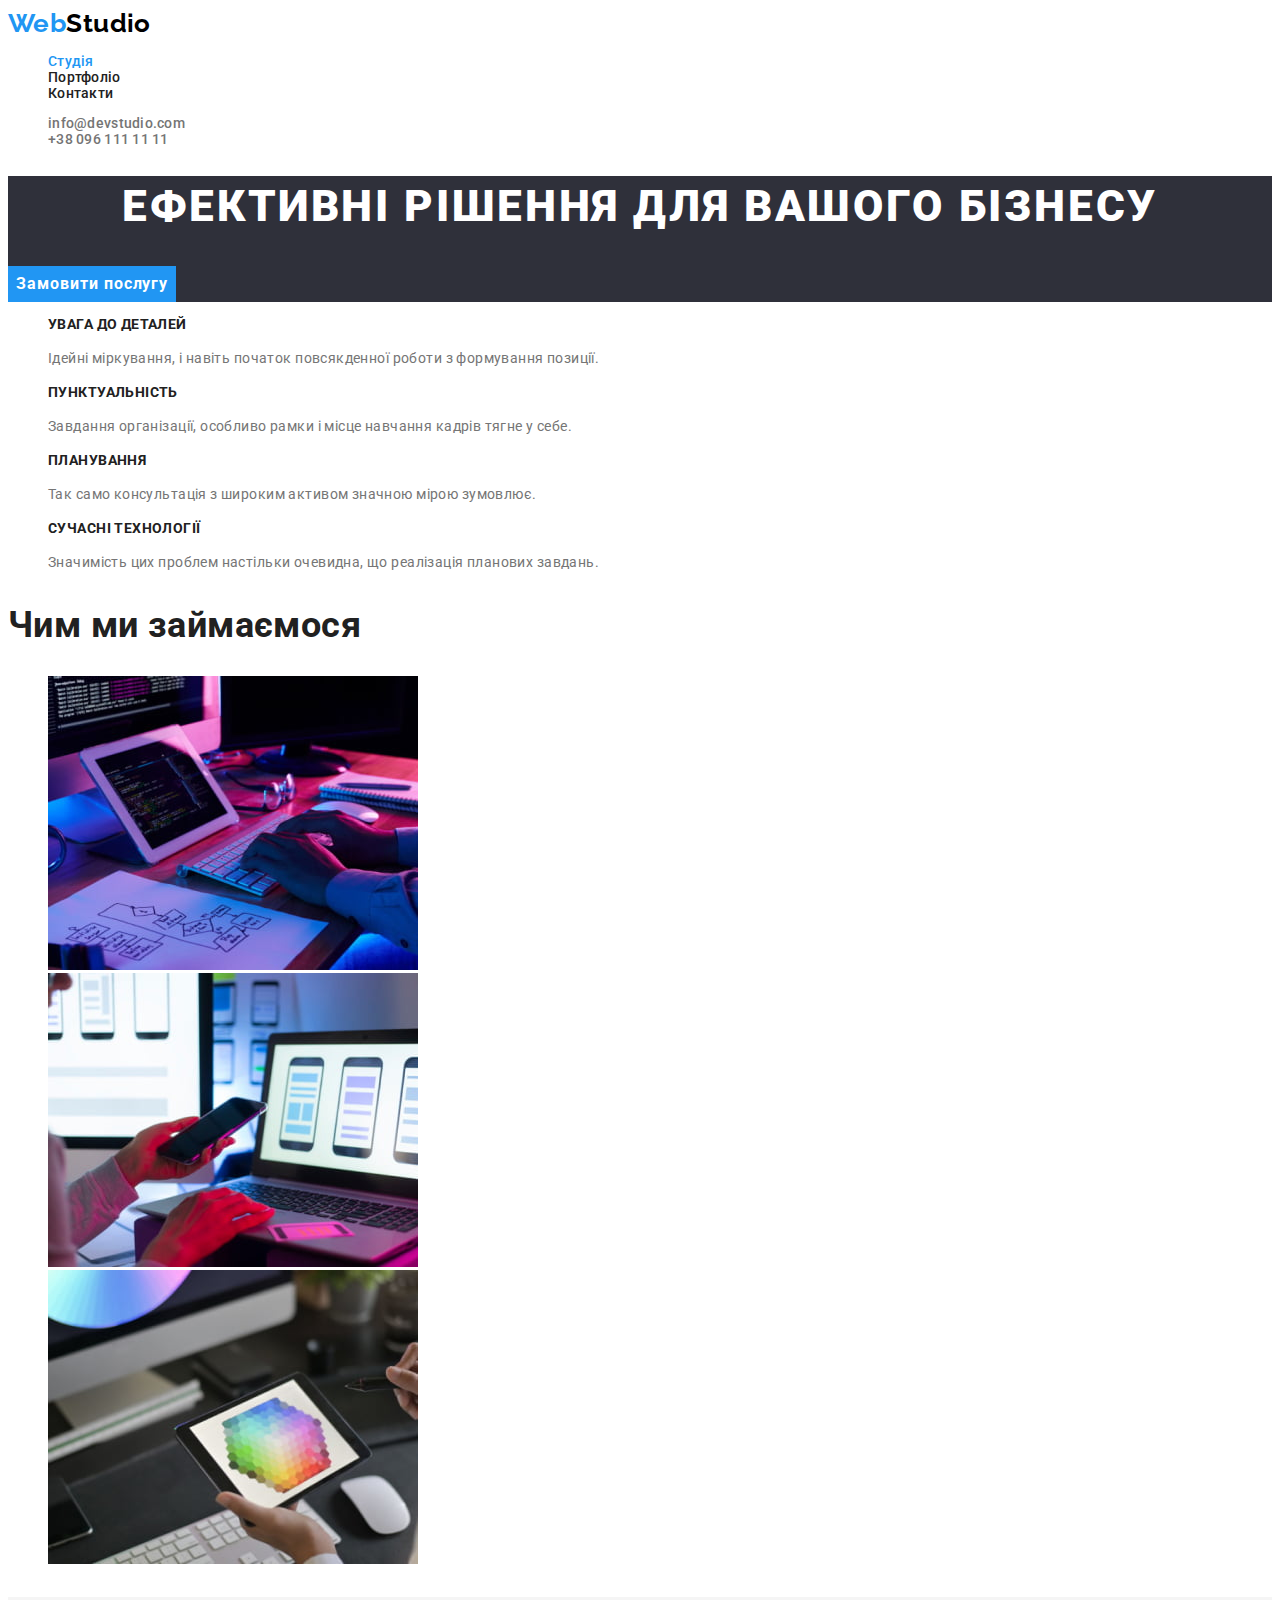
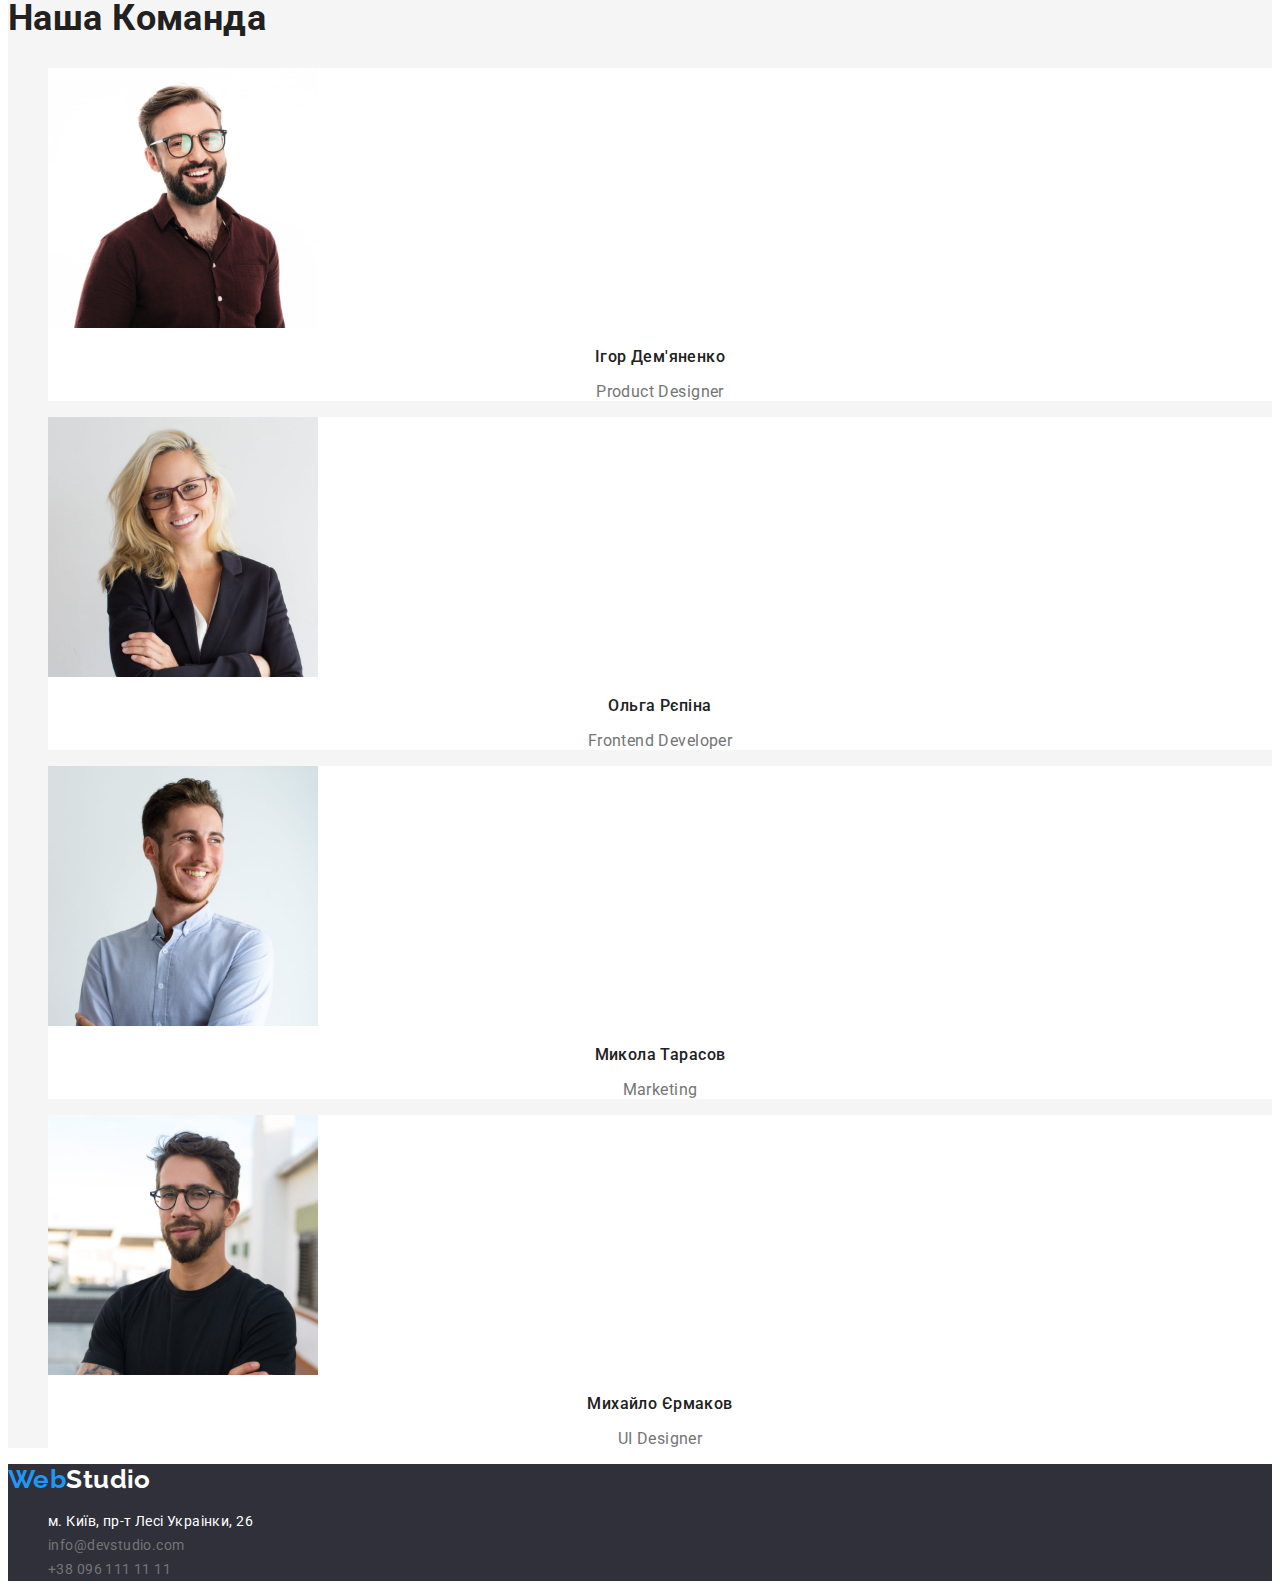
<file: index.html>
<!DOCTYPE html>
<html lang="uk">
  <head>
    <meta charset="UTF-8" />
    <meta http-equiv="X-UA-Compatible" content="IE=edge" />
    <meta name="viewport" content="width=device-width, initial-scale=1.0" />
    <title>Домашня робота</title>
    <link rel="preconnect" href="https://fonts.googleapis.com">
    <link rel="preconnect" href="https://fonts.gstatic.com" crossorigin>
    <link href="https://fonts.googleapis.com/css2?family=Raleway:wght@700&family=Roboto:wght@400;500;700;900&display=swap" rel="stylesheet">
    <link rel="stylesheet" href="./css/style.css">
  </head>
  <body>
    <!--head-list-->
    <header class="header">
      <nav class="nav">
        <a class="logo-link-text" href="#"><span class="logo-link">Web</span>Studio</a> 
        <ul class="list">
          <li class="nav-list-item">
            <a class="link current" href="#">Студія</a>
          </li>
          <li class="nav-list-item">
            <a class="link" href="./portfolio.html"> Портфоліо</a>
          </li>
          <li class="nav-list-item">
            <a class="link" href="#"> Контакти</a>
          </li>
        </ul>
      </nav>
      <ul class="list">
        <li class="contact-list-item">
          <a class="contact-link" href="mailto:info@devstudio.com">info@devstudio.com</a>
        </li>
        <li class="contact-list-item">
          <a class="contact-link" href="tel:+380961111111">+38 096 111 11 11</a>
        </li>
      </ul>
    </header>
    <main>
      <!--main-content-one-section-->
      <section class="section">
        <h1 class="section-title">Ефективні рішення для вашого бізнесу</h1>
        <button  class="section-btn" type="button">Замовити послугу</button>
      </section>
    <!--organization-->
    <section class="section-org">
      <h2 class="heading-none visually-hidden">Організування</h2>
      <ul class="list">
        <li class="org-list-item">
          <h3 class="heading">Увага до деталей</h3>
          <p class="org-subtitle">
            Ідейні міркування, і навіть початок повсякденної роботи з формування
            позиції.
          </p>
        </li>
        <li class="punct-list-item">
          <h3 class="heading">Пунктуальність</h3>
          <p class="org-subtitle">
            Завдання організації, особливо рамки і місце навчання кадрів тягне у
            себе.
          </p>
        </li>
        <li class="plan-list-item">
          <h3 class="heading">Планування</h3>
          <p class="org-subtitle">Так само консультація з широким активом значною мірою зумовлює.</p>
        </li>
        <li class="tech-list-item">
          <h3 class="heading">Сучасні технології</h3>
          <p class="org-subtitle">
            Значимість цих проблем настільки очевидна, що реалізація планових
            завдань.
          </p>
        </li>
      </ul>
    </section>
    <!--photo-list-->
    <section class="photo-section">
      <h2 class="photo-title">Чим ми займаємося</h2>
      <ul class="list">
        <li class="photo-list-item">
            <img class="img" src="./images/img(1).jpg" alt="друкує код" width="370" height="294" />
        </li>
        <li class="photo-list-item">
            <img class="img" src="./images/img(2).jpg" alt="працює з телефоном" width="370" height="294" />
        </li>
        <li class="photo-list-item">
            <img class="img" src="./images/img(3).jpg" alt="працює з планшетом" width="370" height="294" />
        </li>
      </ul>   
    </section>
    <!--team-card-->
    <section class="team-section">
      <h2 class="team-title">Наша Команда</h2>
      <ul class="list">
        <li class="list-item">
          <img class="team-img" src="./images/img(4).jpg" alt="співробітник" width="270" height="260" />
          <h3 class="team-name">Ігор Дем'яненко</h3>
          <p class="team-subtitle" lang="en">Product Designer</p>
        </li>
        <li class="list-item">
          <img class="team-img" src="./images/img(5).jpg" alt="співробітник" width="270" height="260" />
          <h3 class="team-name">Ольга Рєпіна</h3>
          <p class="team-subtitle" lang="en">Frontend Developer</p>
        </li>
        <li class="list-item">
          <img class="team-img" src="./images/img(6).jpg" alt="співробітник" width="270" height="260" />
          <h3 class="team-name">Микола Тарасов</h3>
          <p class="team-subtitle" lang="en">Marketing</p>
        </li>
        <li class="list-item">
          <img class="team-img" src="./images/img(7).jpg" alt="співробітник" width="270" height="260" />
          <h3 class="team-name">Михайло Єрмаков</h3>
          <p class="team-subtitle" lang="en">UI Designer</p>
        </li>
      </ul>
    </section>
    </main>
    <!--footer-->
    <footer class="footer">
        <a class="logo-text" href="#"><span class="logo-link">Web</span>Studio</a>
        <address class="address">
          <ul class="list">
            <li class="footer-list-item">
              <a class="address-link" href="https://goo.gl/maps/CPtrU1FHBa2aNyZL9" target="_blank" rel="noopener noreferrer nofollow">м. Київ, пр-т Лесі Украінки, 26</a>  
            </li>
            <li class="footer-list-item">
              <a class="footer-link" href="mailto:info@devstudio.com">info@devstudio.com</a>
            </li>
            <li class="footer-list-item">
              <a class="footer-link" href="tel:+380961111111">+38 096 111 11 11</a>
            </li>
          </ul>
        </address>

    </footer>
  </body>
</html>
</file>
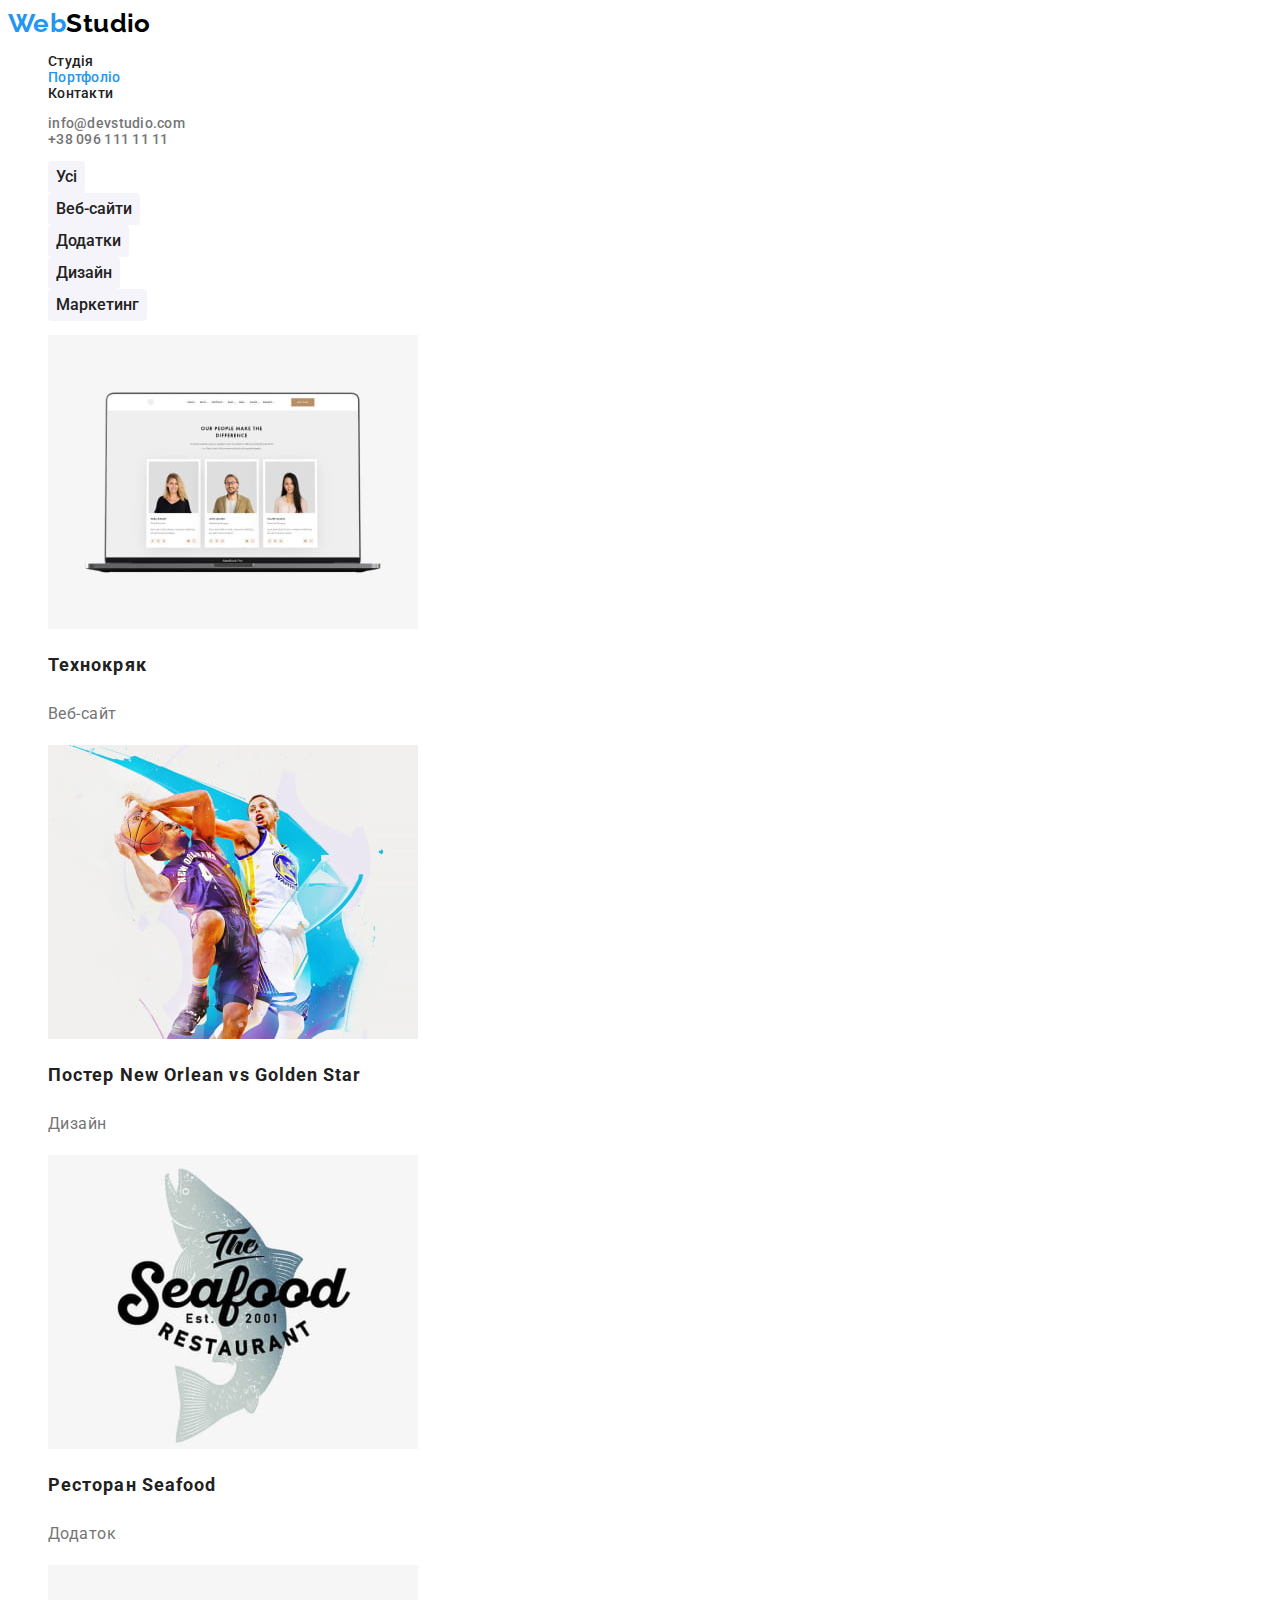
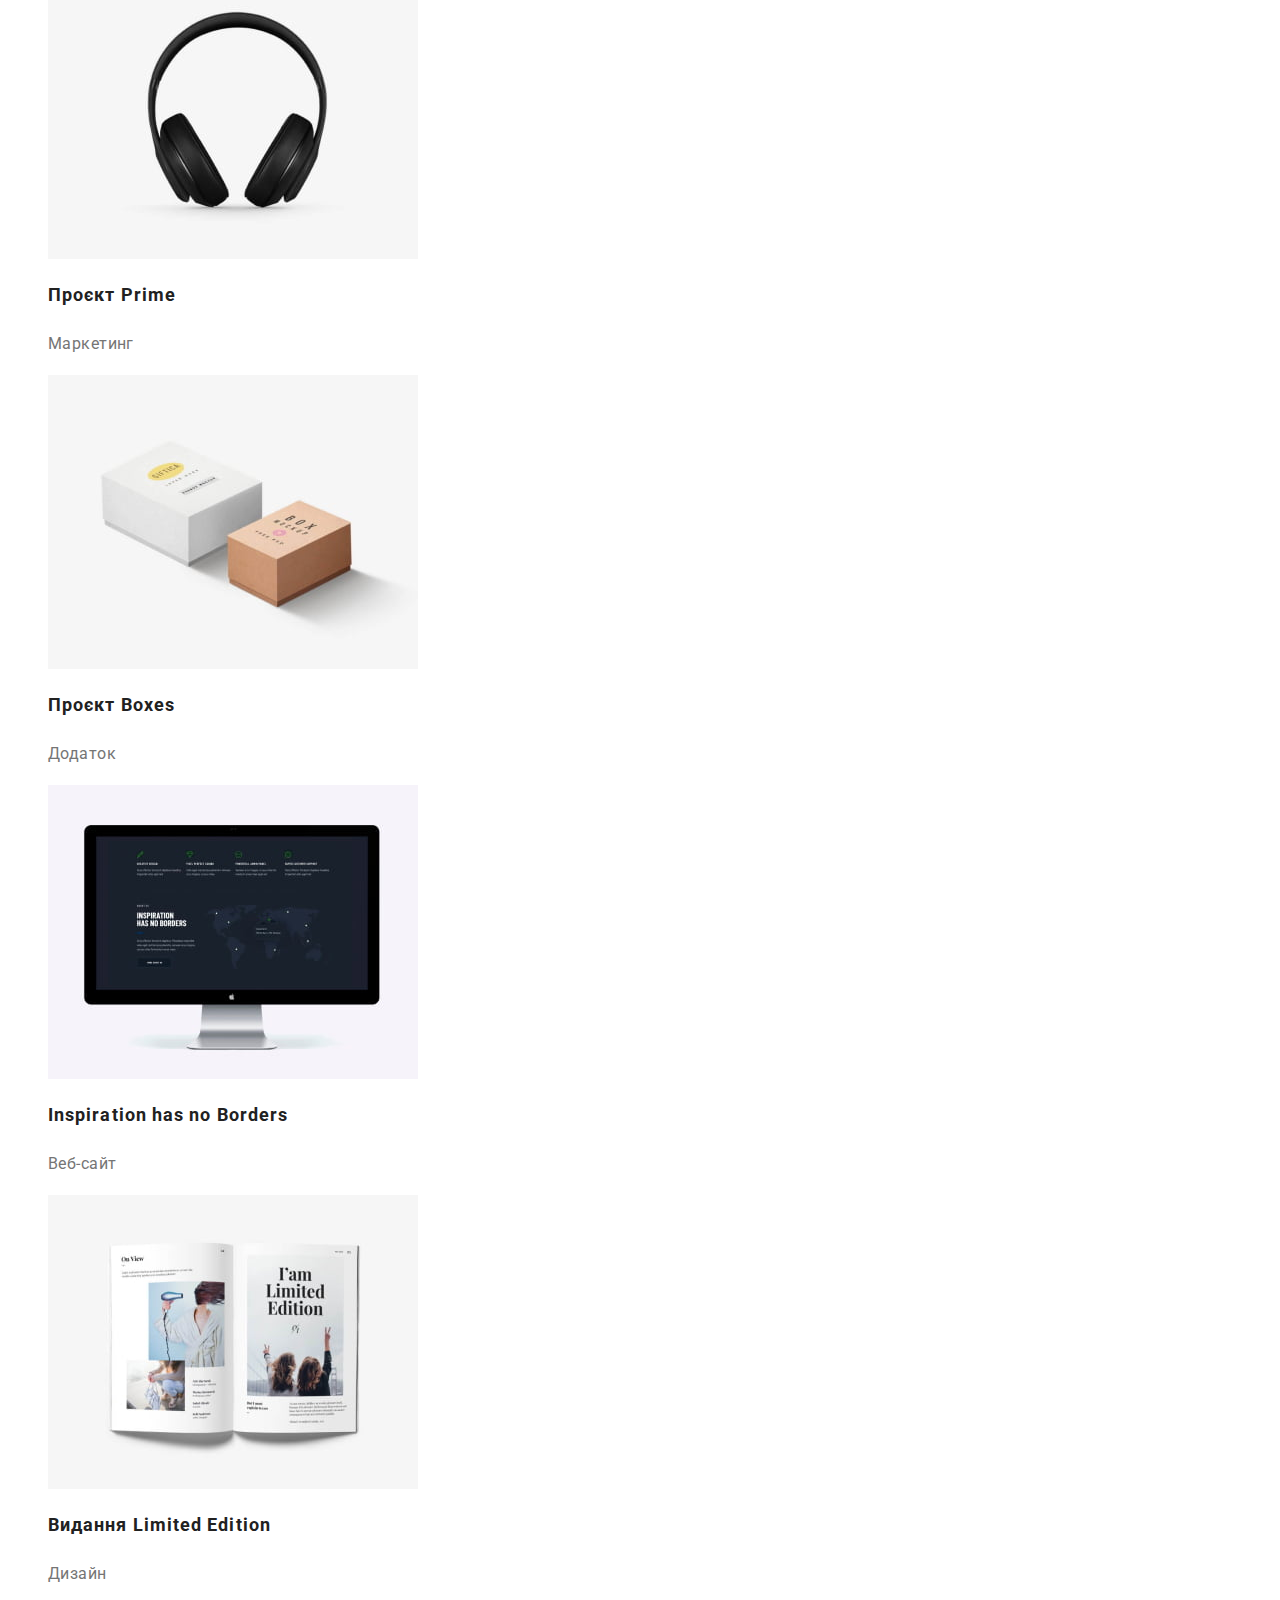
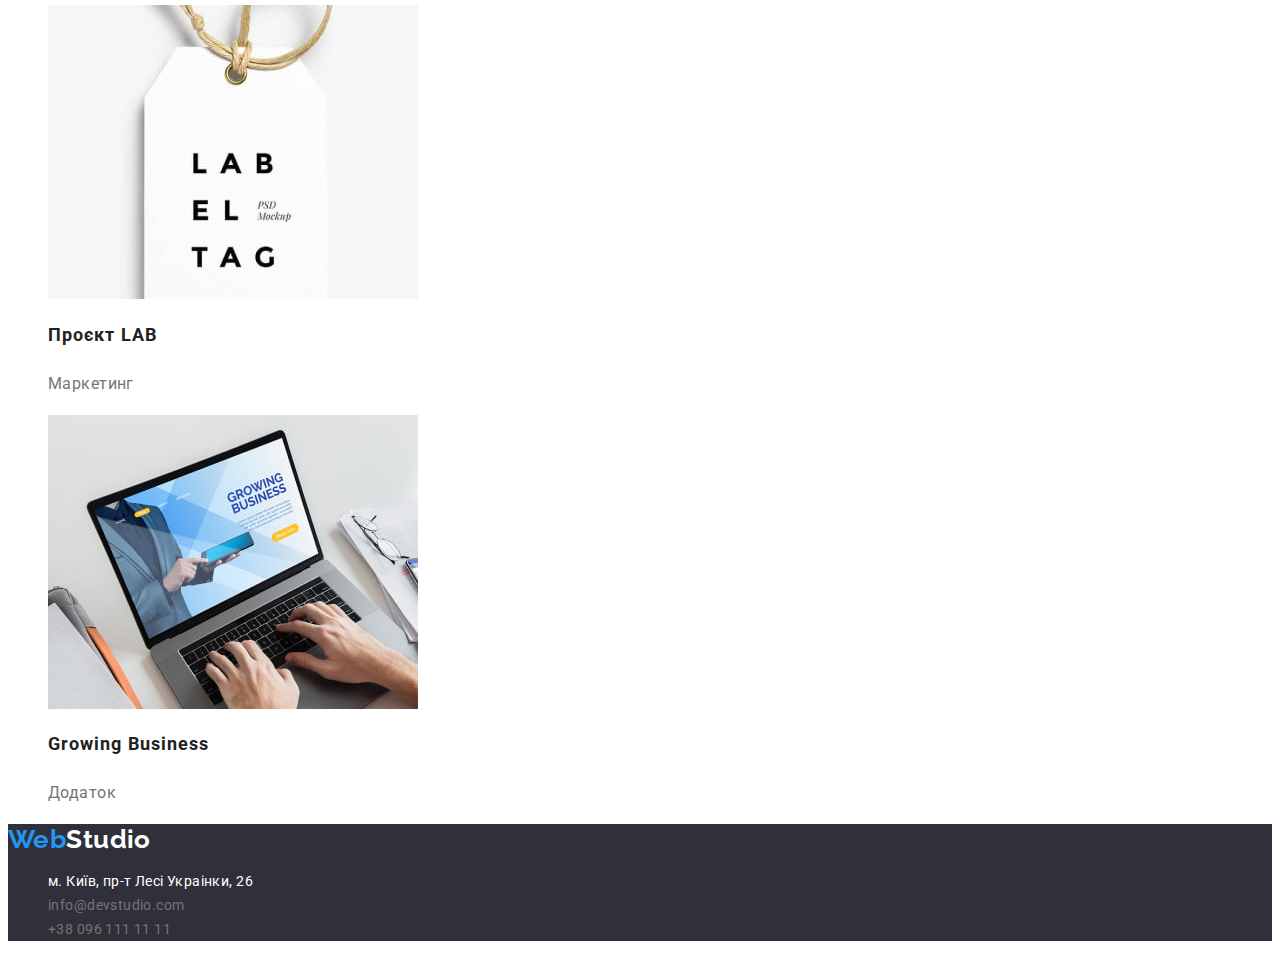
<file: portfolio.html>
<!DOCTYPE html>
<html lang="uk">
  <head>
    <meta charset="UTF-8" />
    <meta http-equiv="X-UA-Compatible" content="IE=edge" />
    <meta name="viewport" content="width=device-width, initial-scale=1.0" />
    <title>HomeWork2</title>
    <link rel="stylesheet" href="./css/style.css">
    <link rel="preconnect" href="https://fonts.googleapis.com">
    <link rel="preconnect" href="https://fonts.gstatic.com" crossorigin>
    <link href="https://fonts.googleapis.com/css2?family=Raleway:wght@700&family=Roboto:wght@400;500;700;900&display=swap" rel="stylesheet">
  </head>
  <body>
    <!--head-list-->
    <header class="header">
      <nav class="nav">
        <a class="logo-link-text" href="#"><span class="logo-link">Web</span>Studio</a> 
        <ul class="list">
          <li class="nav-list-item">
            <a class="link" href="./index.html">Студія</a>
          </li>
          <li class="nav-list-item">
            <a class="link carrent" href="./portfolio.html"> Портфоліо</a>
          </li>
          <li class="nav-list-item">
            <a class="link" href="#"> Контакти</a>
          </li>
        </ul>
      </nav>
      <ul class="list">
        <li class="contact-list-item">
          <a class="contact-link" href="mailto:info@devstudio.com">info@devstudio.com</a>
        </li>
        <li class="contact-list-item">
          <a class="contact-link" href="tel:+380961111111">+38 096 111 11 11</a>
        </li>
      </ul>
    </header>
    <!--Portfolio-->
    <main>
      <section class="section-port">
          <h1 class="section-title visually-hidden">Filter</h1>
          <ul class="list">
            <li class="list-item">
              <button class="btn" type="button">Усі</button>
            </li>
            <li class="list-item">
              <button class="btn" type="button">Веб-сайти</button>
            </li>
            <li class="list-item">
              <button class="btn" type="button">Додатки</button>
            </li>
            <li class="list-item">
              <button class="btn" type="button">Дизайн</button>
            </li>
            <li class="list-item">
              <button class="btn" type="button">Маркетинг</button>
            </li>
          </ul>
        <!--Project-->
          <ul class="list">
            <li>
              <a class="proj-link" href="">
              <img src="./images/portfolio/img.jpg" alt="ноутбук в розгорнутому стані" width="370"  height="294"/>
              <h2 class="caption">Технокряк</h2>
              <p class="sub-caption">Веб-сайт</p>
              </a>
            </li>
            <li>
              <a class="proj-link" href="">
              <img src="./images/portfolio/img(1).jpg" alt="два баскетболіста грають" width="370" height="294"/>
              <h2 class="caption">Постер New Orlean vs Golden Star</h2>
              <p class="sub-caption">Дизайн</p>
              </a>
            </li>
            <li>
              <a class="proj-link" href="">
              <img src="./images/portfolio/img(2).jpg" alt="логотип ресторану" width="370" height="294"/>
              <h2 class="caption">Ресторан Seafood</h2>
              <p class="sub-caption">Додаток</p>
              </a>
            </li>
            <li>
              <a class="proj-link" href="">
              <img src="./images/portfolio/img(3).jpg" alt="бездротові навушники" width="370" height="294"/>
              <h2 class="caption">Проєкт Prime</h2>
              <p class="sub-caption">Маркетинг</p>
              </a>
            </li>
            <li>
              <a class="proj-link" href="">
              <img src="./images/portfolio/img(4).jpg" alt="дві коробки" width="370" height="294"/>
              <h2 class="caption">Проєкт Boxes</h2>
              <p class="sub-caption">Додаток</p>
              </a>
            </li>
            <li>
              <a class="proj-link" href="">
              <img src="./images/portfolio/img(5).jpg" alt="екран компьютера" width="370" height="294"/>
              <h2 class="caption">Inspiration has no Borders</h2>
              <p class="sub-caption">Веб-сайт</p>
              </a>
            </li>
            <li>
              <a class="proj-link" href="">
              <img src="./images/portfolio/img(9).jpg" alt="розгорнутий підручник" width="370" height="294"/>
              <h2 class="caption">Видання Limited Edition</h2>
              <p class="sub-caption">Дизайн</p>
              </a>
            </li>
            <li>
              <a class="proj-link" href="">
              <img src="./images/portfolio/img(6).jpg" alt="лейбл тег" width="370" height="294"/>
              <h2 class="caption">Проєкт LAB</h2>
              <p class="sub-caption">Маркетинг</p>
              </a>
            </li>
            <li>
              <a class="proj-link" href="">
              <img src="./images/portfolio/img(7).jpg" alt="руки на клавиатуре в работе" width="370" height="294"/>
              <h2 class="caption">Growing Business</h2>
              <p class="sub-caption">Додаток</p>
              </a>
            </li>
          </ul>
      </section>
    </main>
    <!--footer-->
    <footer class="footer">
        <a class="logo-text" href="#"><span class="logo-link">Web</span>Studio</a>
        <address class="address">
          <ul class="list">
            <li class="footer-list-item">
              <a class="address-link" href="https://goo.gl/maps/CPtrU1FHBa2aNyZL9" target="_blank" rel="noopener noreferrer nofollow">м. Київ, пр-т Лесі Украінки, 26</a>  
            </li>
            <li class="footer-list-item">
              <a class="footer-link" href="mailto:info@devstudio.com">info@devstudio.com</a>
            </li>
            <li class="footer-list-item">
              <a class="footer-link" href="tel:+380961111111">+38 096 111 11 11</a>
            </li>
          </ul>
        </address>

    </footer>
  </body>
</html>
</file>
<file: css/style.css>
:root {
    --text-color: #212121;
    --subtext-color: #757575;
    --additional-cl: #2196F3;
    --headfooter-bg-cl: #2F303A;
    --main-bg-cl: #FFFFFF;
    --portfolio-btn-cl: #F5F4FA;
    --logo-text-cl : #000000;
    --additional-bg-cl: #F5F5F5;
    --active-btn-cl: #188CE8;
    --Raleway-txt: 'Raleway', sans-serif;
    --Roboro-txt: 'Roboto', sans-serif;
}

body {
    background-color: var(--main-bg-cl);
    color: var(--text-color);
    font-family: 'Roboto', sans-serif; 
    font-size: 14px;
    letter-spacing: 0.03em;
}

.list {
    list-style: none;
}



.logo-link-text,
.logo-link {
    font-family: var(--Raleway-txt) ;
    font-weight: 700;
    font-size: 26px;
    line-height: calc(31 / 26);
    text-decoration: none;
    
}

.logo-link {
    color: var(--additional-cl);
}

.logo-link-text {
    color: var(--logo-text-cl);
}

.link {
    font-family: var(--Roboro-txt) ;
    font-weight: 500;
    font-size: 14px;
    line-height: calc(16 / 14);
    letter-spacing: 0.02em;
    color: var(--text-color);
    text-decoration: none;
}

.address-link {
    font-family: var(--Roboro-txt);
    font-style: normal;
    font-weight: 400;
    font-size: 14px;
    line-height: calc(24 / 14);
    color: var(--main-bg-cl);
    background-color: var(--headfooter-bg-cl);
    text-decoration: none;
}

.list .link.current {
    color: var(--additional-cl);
}

.link:hover,
.link:focus {
    color: var(--additional-cl);
}

.contact-link:hover,
.contact-link:focus {
    color: var(--additional-cl);
}

.contact-link {
    font-style: normal;
    font-weight: 500;
    font-size: 14px;
    line-height: calc(16 / 14);
    letter-spacing: 0.02em;
    text-decoration: none;
    color: var(--subtext-color);

}

.footer-link {
    font-style: normal;
    font-weight: 400;
    font-size: 14px;
    line-height: calc(24 / 14);
    text-decoration: none;
    color: var(--subtext-color);

}

.footer-link:hover,
.footer-link:focus {
    color: var(--additional-cl);
}

/* main-content-one-section */

.section {
    background-color: var(--headfooter-bg-cl);
}

.section-title {
    font-style: normal;
    font-weight: 900;
    font-size: 44px;
    line-height: calc(60 / 44);
    text-align: center;
    letter-spacing: 0.06em;
    text-transform: uppercase;
    color: var(--main-bg-cl);
}

.section-btn {
    font-family: inherit;
    font-weight: 700;
    font-size: 16px;
    line-height: calc(30 / 16);
    display: flex;
    align-items: center;
    text-align: center;
    letter-spacing: 0.06em;
    background-color: var(--additional-cl);
    color: var(--main-bg-cl);
    border-color: transparent;
    cursor: pointer;
}

.section-btn:hover,
.section-btn:focus {
    background-color: var(--active-btn-cl);
    box-shadow: 0px 4px 4px rgba(0, 0, 0, 0.15);
    border-radius: 4px;
}

/* прихованний заголовок */

.visually-hidden {
  position: absolute;
  white-space: nowrap;
  width: 1px;
  height: 1px;
  overflow: hidden;
  border: 0;
  padding: 0;
  clip: rect(0 0 0 0);
  clip-path: inset(50%);
  margin: -1px;
}

/* organization */


.heading {
    font-weight: 700;
    font-size: 14px;
    line-height: calc(16 / 14);
    text-transform: uppercase;
    color: var(--text-color);

}

.org-subtitle {
    font-weight: 400;
    font-size: 14px;
    line-height: calc(24 / 14);
    color: var(--subtext-color);

}

/* photo-list */

.photo-title {
    font-weight: 700;
    font-size: 36px;
    line-height: calc(42 / 36);
    color: var(--text-color);
}

/* team-card */

.team-section {
    background-color: var(--additional-bg-cl);
}

.team-title {
    font-weight: 700;
    font-size: 36px;
    line-height: calc(42 / 36);
    color: var(--text-color);
}

.list-item {
    background-color: var(--main-bg-cl);
}

.team-name {
    font-weight: 500;
    font-size: 16px;
    line-height: calc(19 / 16);
    text-align: center;
    color: var(--text-color)
}

.team-subtitle {
    font-weight: 400;
    font-size: 16px;
    line-height: calc(19 / 16);
    text-align: center;
    color: var(--subtext-color)

}

/* footer */

.logo-text {
    font-family: var(--Raleway-txt) ;
    font-weight: 700;
    font-size: 26px;
    line-height: calc(31 / 26);
    text-decoration: none;
    color: var(--main-bg-cl);

}

.footer {
    background-color: var(--headfooter-bg-cl);
}

/* portfolio.html */

.list .link.carrent {
    color: var(--additional-cl);
}

.section-port {
    background-color: var(--main-bg-cl);
}

.btn {
    font-family: inherit;
    font-weight: 500;
    font-size: 16px;
    line-height: calc(26 / 16);
    text-align: center;
    color: var(--main-bg-cl);
    background-color: var(--portfolio-btn-cl);
    color: var(--text-color);
    border-radius: 4px;
    border-color: transparent;
    cursor: pointer;
}

.btn:hover,
.btn:focus {
    background-color: var(--additional-cl);
    color: var(--main-bg-cl);
}

/* project */

.caption {
    font-weight: 700;
    font-size: 18px;
    line-height: calc(36 / 18);
    letter-spacing: 0.06em;
    color: var(--text-color);
}

.sub-caption {
    font-weight: 400;
    font-size: 16px;
    line-height: calc(30 / 16);
    color: var(--subtext-color);
}

.proj-link {
    text-decoration: none;
}
</file>
